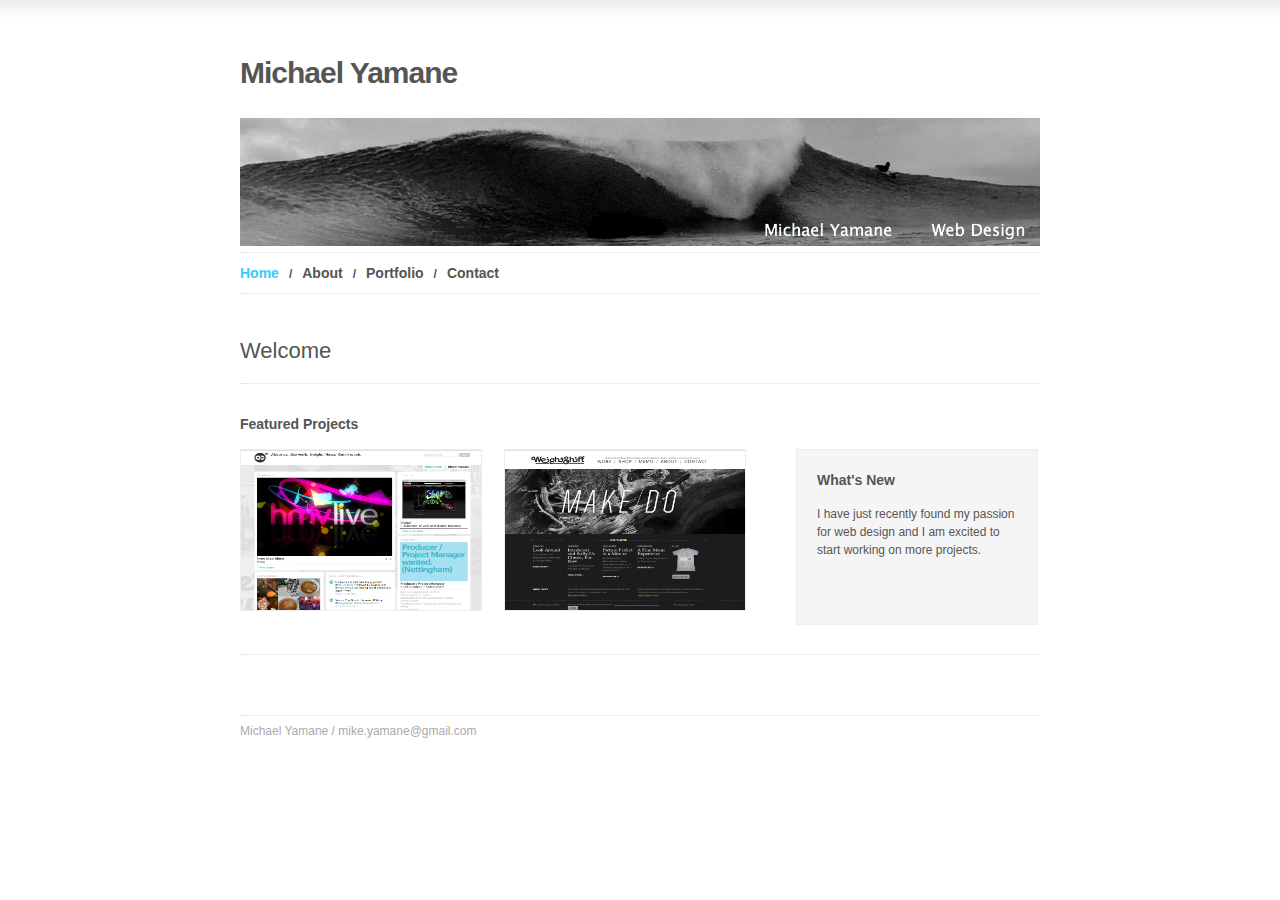
<file: index.html>
<!DOCTYPE html>
<html>	
	
	<head>
		<meta charset="utf-8">
		<meta name="Author" content="Michael Yamane">	
		<title>Welcome</title>
		<link rel="stylesheet" href="styles/style.css" />
	</head>
	
	<body>
		<div id="wrap">
			<div id="header">
				<h1><a href="index.html" title="Link to Home Page">Michael Yamane</a></h1>
				<img src="images/WAVE.jpg" width=800px/>
				<ul id="nav">
					<li><a href="index.html" title="Link to Home Page" class="current">Home</a><span>/</span></li>
					<li><a href="about1.html" title="Link to Services Page">About</a><span>/</span></li>
					<li><a href="portfolio.html" title="Link to Portfolio Page">Portfolio</a><span>/</span></li>
					<li><a href="contact.html" title="Link to Contact Page">Contact</a></li>
				</ul>
			</div>
			
			<div id="main" class="frontpage">
			
					
					<div id="intro">
						<h3>Welcome</h3>
					</div>
				
				<div id="featured-projects">
				
					<h4>Featured Projects</h4>
					<a href="portfolio.html" title="Featured Project Image"><img src="images/piece1.jpg" height="160" width="240" class="project-img first" /></a>
					<a href="portfolio.html" title="Featured Project Image"><img src="images/weightshift.jpg" class="project-img" height="160" width="240" /></a>	
	
						
				<div id="sidebar" class="contact-sidebar"> 
				
					<h5>What's New</h5>

					<p>I have just recently found my passion for web design and I am excited to start working on more projects.</p>
					<br></br>
																				
				</div>
				
				</div>
				
			</div>
			
			<div id="footer">
				<p>Michael Yamane / mike.yamane@gmail.com<p>
			</div>
		
		</div>
	</body>
</html>
</file>
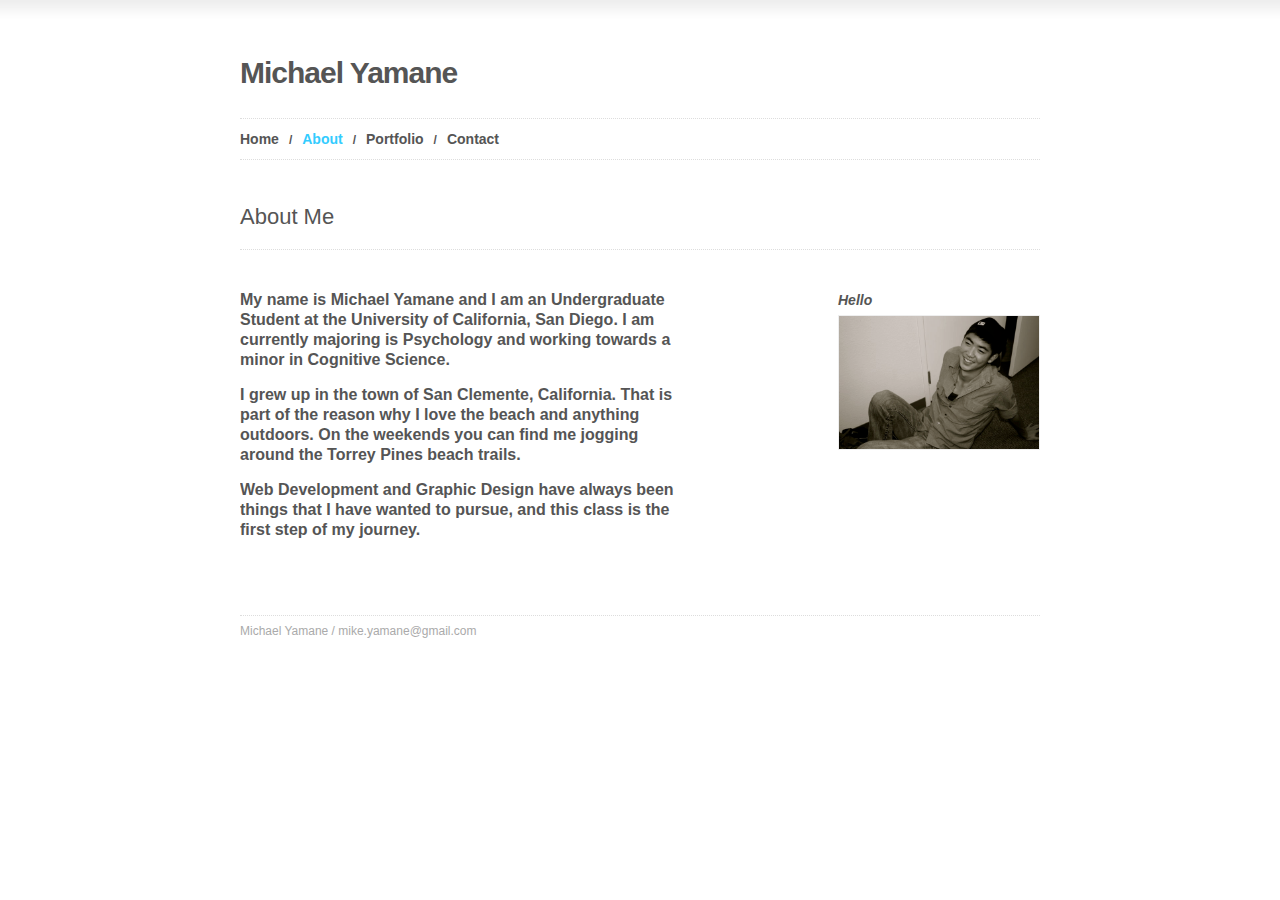
<file: about1.html>
<!DOCTYPE html>
<html>	
	
	<head>
		<meta charset="utf-8">
		<title>About</title>
		
		<link rel="stylesheet" href="styles/style.css" />
		
	</head>
	
	<body>
	
		<div id="wrap">
	
			<div id="header">
			
			
				<h1><a href="index.html" title="Link to Home Page">Michael Yamane</a></h1>
				<ul id="nav">
				
					<li><a href="index.html" title="Link to Home Page">Home</a><span>/</span></li>
					<li><a href="about1.html" title="Link to Services Page" class="current">About</a><span>/</span></li>
					<li><a href="portfolio.html" title="Link to Portfolio Page">Portfolio</a><span>/</span></li>
					<li><a href="contact.html" title="Link to Contact Page">Contact</a></li>
				
				</ul>
			</div>
		
			<div id="intro">
			
				<h3>About Me</h3>
			
			</div>
			
			<div id="main">
			
				<div id="content">
					<h5><p>My name is Michael Yamane and I am an Undergraduate Student at the University of California, San Diego. I am currently majoring is Psychology and working towards a minor in Cognitive Science.</p>
						<p>I grew up in the town of San Clemente, California. That is part of the reason why I love the beach and anything outdoors.  On the weekends you can find me jogging around the Torrey Pines beach trails.</p>
							<p>Web Development and Graphic Design have always been things that I have wanted to pursue, and this class is the first step of my journey.</h5> 
				</div>
				
				<div id="sidebar">
				
				
					<h6><em>Hello</em></h6>
					<a title="Latest Project" class="first"><img src="images/mephoto.jpg" class="project-img"/></a>
					
				
				</div>
			
			</div>
			
			<div id="footer">
			
				<p>Michael Yamane / mike.yamane@gmail.com<p>
			
			</div>
		
		</div>
		
	
	</body>
	
</html>
</file>
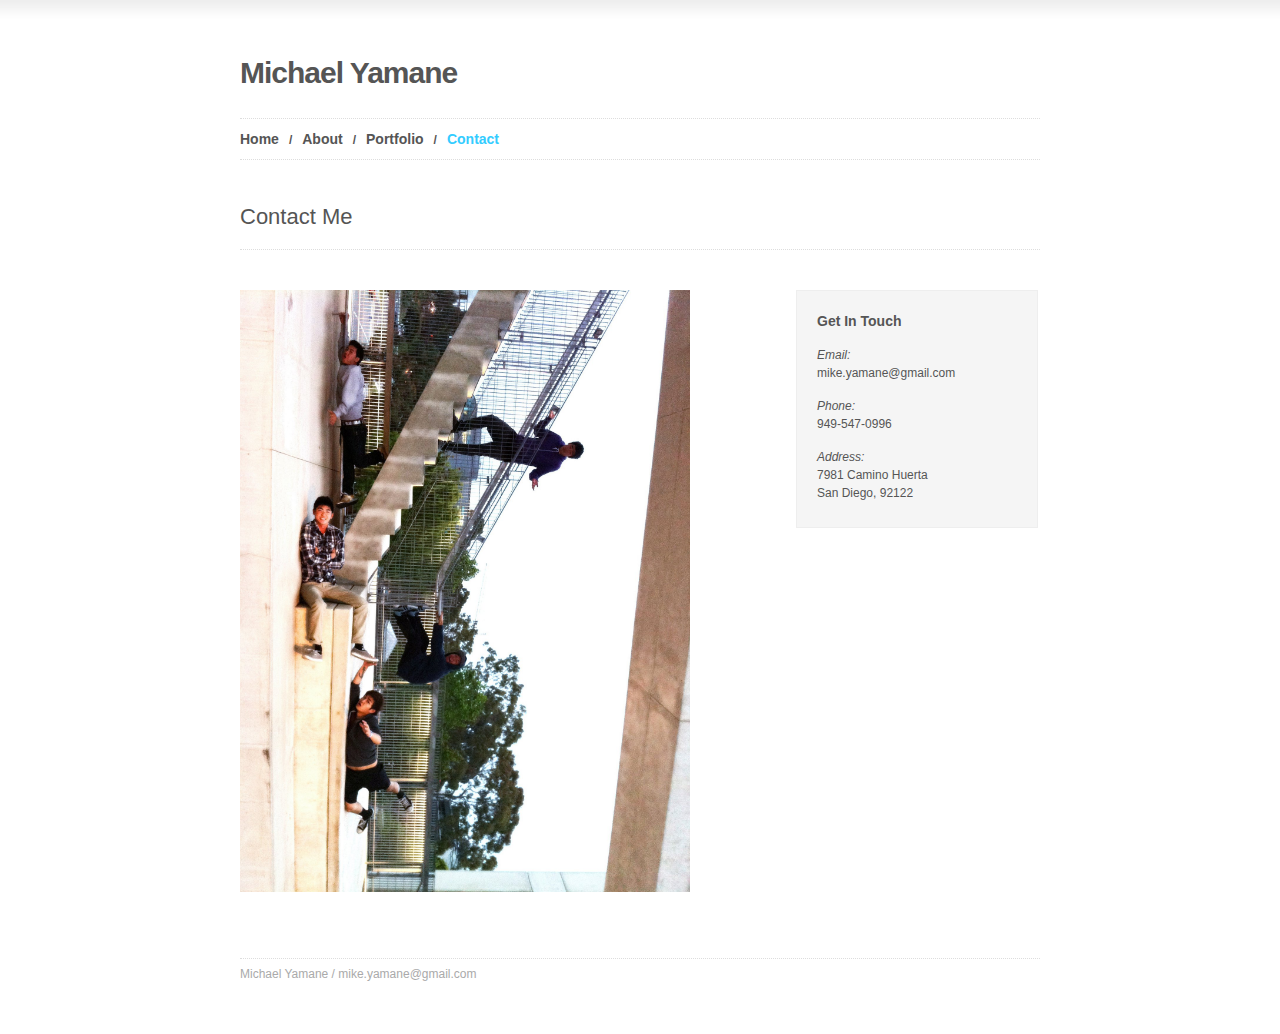
<file: contact.html>
<!DOCTYPE html>
<html>	
	
	<head>
		<meta charset="utf-8">
		<title>Contact</title>
	
		<link rel="stylesheet" href="styles/style.css" />
	</head>
	
	<body>
		<div id="wrap">
	
			<div id="header">
			
		
				<h1><a href="index.html" title="Link to Home Page">Michael Yamane</a></h1>
				
				<ul id="nav">
				
					<li><a href="index.html" title="Link to Home Page">Home</a><span>/</span></li>
					<li><a href="about1.html" title="Link to Services Page">About</a><span>/</span></li>
					<li><a href="portfolio.html" title="Link to Portfolio Page">Portfolio</a><span>/</span></li>
					<li><a href="contact.html" title="Link to Contact Page" class="current">Contact</a></li>
				
				</ul>
			
			</div>
			
	
			<div id="intro">
			
				<h3>Contact Me</h3>
			
			</div>
			
			<div id="main">    
		    	<div id="content">    													
					<img src="images/dj.jpg" width="450px"/>
		    	</div>
				<div id="sidebar" class="contact-sidebar"> 
				
					<h5>Get In Touch</h5>

					<p><em>Email:</em><br />mike.yamane@gmail.com</p>													
					<p><em>Phone:</em><br />949-547-0996</p>		
					<p><em>Address:</em><br />7981 Camino Huerta<br />San Diego, 92122</p>
				
																				
				</div>
					
			</div>
						
			<div id="footer">
			
				<p>Michael Yamane / mike.yamane@gmail.com<p>
			</div>
		
		</div>
		
	</body>	
	
</html>
</file>
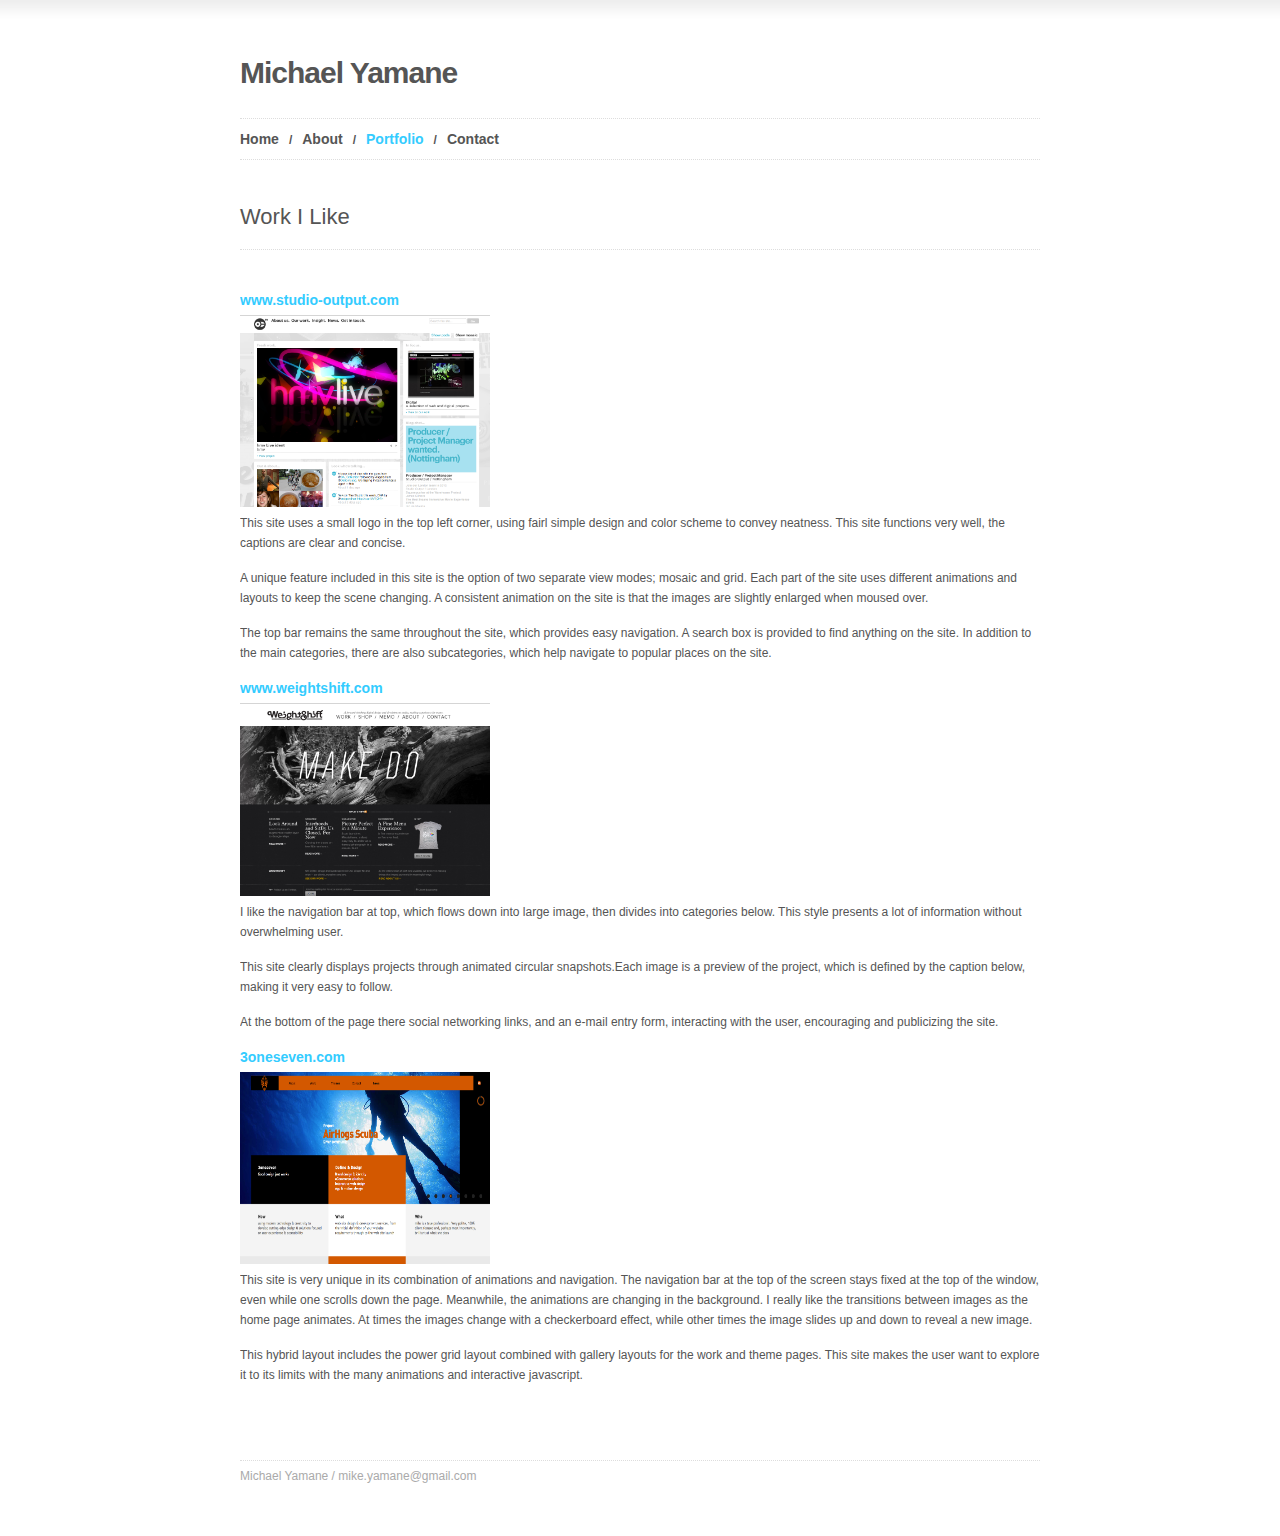
<file: portfolio.html>
<!DOCTYPE html>
<html>	
	
	<head>
		<meta charset="utf-8">
		<title>Portfolio</title>
		<link rel="stylesheet" href="styles/style.css" />
		<link rel="stylesheet" href="css/lightbox.css" type="text/css" media="screen" />
		
	<script type="text/javascript" src="js/prototype.js"></script>
	<script type="text/javascript" src="js/scriptaculous.js?load=effects,builder"></script>
	<script type="text/javascript" src="js/lightbox.js"></script>
		
	</head>
	
	<body>
	
		<div id="wrap">
			<div id="header">
			
				<h1><a href="index.html" title="Link to Home Page">Michael Yamane</a></h1>
				
				<ul id="nav">
				
					<li><a href="index.html" title="Link to Home Page">Home</a><span>/</span></li>
					<li><a href="about1.html" title="Link to Services Page">About</a><span>/</span></li>
					<li><a href="portfolio.html" title="Link to Portfolio Page" class="current">Portfolio</a><span>/</span></li>
					<li><a href="contact.html" title="Link to Contact Page">Contact</a></li>
				
				</ul>
			
			</div>
			
			
			<div id="intro">
			
				<h3>Work I Like</h3>
			</div>
			
			<div id="main" class="portfolio">
			
				<h6><a href="http://www.studio-output.com/"a>www.studio-output.com</h6>		
				<a href="images/piece1.jpg" rel="lightbox"> <img width=250px src = "images/piece1.jpg" rel="lightbox"></a>
				<p>This site uses a small logo in the top left corner, using fairl simple design and color scheme to convey neatness. This site functions very well, the captions are clear and concise.</p>
				<p>A unique feature included in this site is the option of two separate view modes; mosaic and grid. Each part of the site uses different animations and layouts to keep the scene changing. A consistent animation on the site is that the images are slightly enlarged when moused over.</p>
				<p>The top bar remains the same throughout the site, which provides easy navigation. A search box is provided to find anything on the site. In addition to the main categories, there are also subcategories, which help navigate to popular places on the site.</p>
				
				<h6><a href="http://weightshift.com/"a>www.weightshift.com</h6>	
				<a href="images/weightshift.jpg" rel="lightbox"> <img width=250px src = "images/weightshift.jpg" rel="lightbox"></a>
				<p>I like the navigation bar at top, which flows down into large image, then divides into categories below. This style presents a lot of information without overwhelming user.</p>
				<p>This site clearly displays projects through animated circular snapshots.Each image is a preview of the project, which is defined by the caption below, making it very easy to follow.</p>
				<p>At the bottom of the page there social networking links, and an e-mail entry form, interacting with the user, encouraging and publicizing the site.</p>


				<h6><a href="http://3oneseven.com/"a>3oneseven.com</h6>	
				<a href="images/example3.jpg" rel="lightbox"> <img width=250px height=192px src = "images/example3.jpg" rel="lightbox"></a>
				<p>This site is very unique in its combination of animations and navigation. The navigation bar at the top of the screen stays fixed at the top of the window, even while one scrolls down the page. Meanwhile, the animations are changing in the background. I really like the transitions between images as the home page animates. At times the images change with a checkerboard effect, while other times the image slides up and down to reveal a new image.</p>
				<p>This hybrid layout includes the power grid layout combined with gallery layouts for the work and theme pages. This site makes the user want to explore it to its limits with the many animations and interactive javascript.</p>
				
			</div>
			
			<div id="footer">
			
				<p>Michael Yamane / mike.yamane@gmail.com<p>
			
			</div>
		
		</div>
		
	
	
	</body>
	
</html>
</file>
<file: styles/style.css>
/* -------------------- */
/* -- General Styles -- */
/* -------------------- */
#wrap { width: 800px; margin: 0 auto 50px; }
body { font: 12px/20px "Helvetica Neue", Helvetica, Arial, sans-serif; background: url(../images/main-bg.jpg) repeat-x; color: #555; font-weight: normal; }
h1 { font-size: 38px; margin: 0 0 10px 0; }
h2 { font-size: 34px; margin: 0 0 10px 0; }
h3 { font-size: 24px; margin: 0 0 10px 0; }
h4 { font-size: 18px; margin: 0 0 10px 0; }
h5 { font-size: 16px; margin: 0 0 5px 0; }
h6 { font-size: 14px; margin: 0 0 5px 0; }
p { margin: 0 0 15px 0; }
a { text-decoration: none; color: #33CCFF; }
a:hover { color: #222; }
em { font-style: italic; }
ul { margin: 0 0 15px 15px; list-style-type: circle; }
ol { margin: 15px 0 15px 20px; list-style-type: decimal; }
strong, b { font-weight: bold; }
.hide { display: none; }

/* ------------ */
/* -- Layout -- */
/* ------------ */
#main { margin: 40px 0 60px 0; overflow: hidden; }
#content { float: left; width: 450px; }
#sidebar { float: right; width: 200px; margin: 0 2px 0 0; }

/* ------------ */
/* -- Header -- */
/* ------------ */
#header { padding: 55px 0 0 0; margin: 0 0 40px 0; }
#header h1 { float: left; font-size: 30px; color: #555; letter-spacing: -1px; font-weight: bold; margin: 0 0 35px 0; }
#header h1 a { color: #555; }
#header h2 { float: right; font-size: 20px; color: #aaa; font-weight: normal; margin: 3px 0 0 0; }

/* --------- */
/* -- Nav -- */
/* --------- */
#nav { clear: both; margin: 0; padding: 10px 0 9px 0; overflow: hidden; border-top: 1px #ddd dotted; border-bottom: 1px #ddd dotted; }
#nav li { float: left; list-style: none; }
#nav li span { padding: 0 10px; font-weight: bold; }
#nav li a { color: #555; font-weight: bold; font-size: 14px; }
#nav li a:hover { color: #33CCFF; font-weight: bold; }
#nav li a.current { color:#33CCFF; }

/* ---------------- */
/* -- Front Page -- */
/* ---------------- */
#intro { border-bottom: 1px #ddd dotted; }
#intro h3 { font-size: 22px; font-weight: normal; line-height: 34px; margin: 0 0 15px 0; }
.frontpage h4 { font-size: 14px; }

/* -- Featured Projects -- */
#featured-projects { border-bottom: 1px #ddd dotted; overflow: hidden; padding: 30px 0 25px 0; }
#featured-projects h4 { margin: 0 0 15px 0; }
#featured-projects .project-img { float: left; margin: 0 0 18px 22px; border: 1px #eee solid; }
#featured-projects .first { margin-left: 0; }

/* -- Overview -- */
#overview { margin: 35px 0 0 0; overflow: hidden; }
#overview h4 { margin: 0 0 15px 0; }
#overview .title { margin: 0 !important; }
#overview #services { float: left; width: 350px; }
#overview #articles { float: right; width: 350px; }

/* -------------- */
/* -- Sidebars -- */
/* -------------- */
#sidebar img { width: 200px; border: 1px #eee solid; margin: 0 0 20px 0; }
#sidebar .project-title { display: block; margin: 0 0 2px 0; }
#sidebar h5 { font-size: 14px; margin: 0 0 15px 0; }
.contact-sidebar { background-color: #f5f5f5; padding: 20px 20px 10px 20px; border: 1px #eee solid; }
.contact-sidebar p { line-height: 18px; }

/* -------------- */
/* -- about -- */
/* -------------- */
.service-title { margin: 30px 0 5px 0; font-size: 14px; }
.first { margin-top: 0; }



/* --------------- */
/* -- Portfolio -- */
/* --------------- */
.portfolio .project-title { margin: 0; }
.portfolio .project-img { float: left; margin: 0 0 22px 22px; border: 1px #eee solid; }
.portfolio .first { margin-left: 0; }


#footer { clear: both; border-top: 1px #ddd dotted; margin: 40px 0 0 0; padding: 5px 0 0 0; color: #aaa; }
</file>
